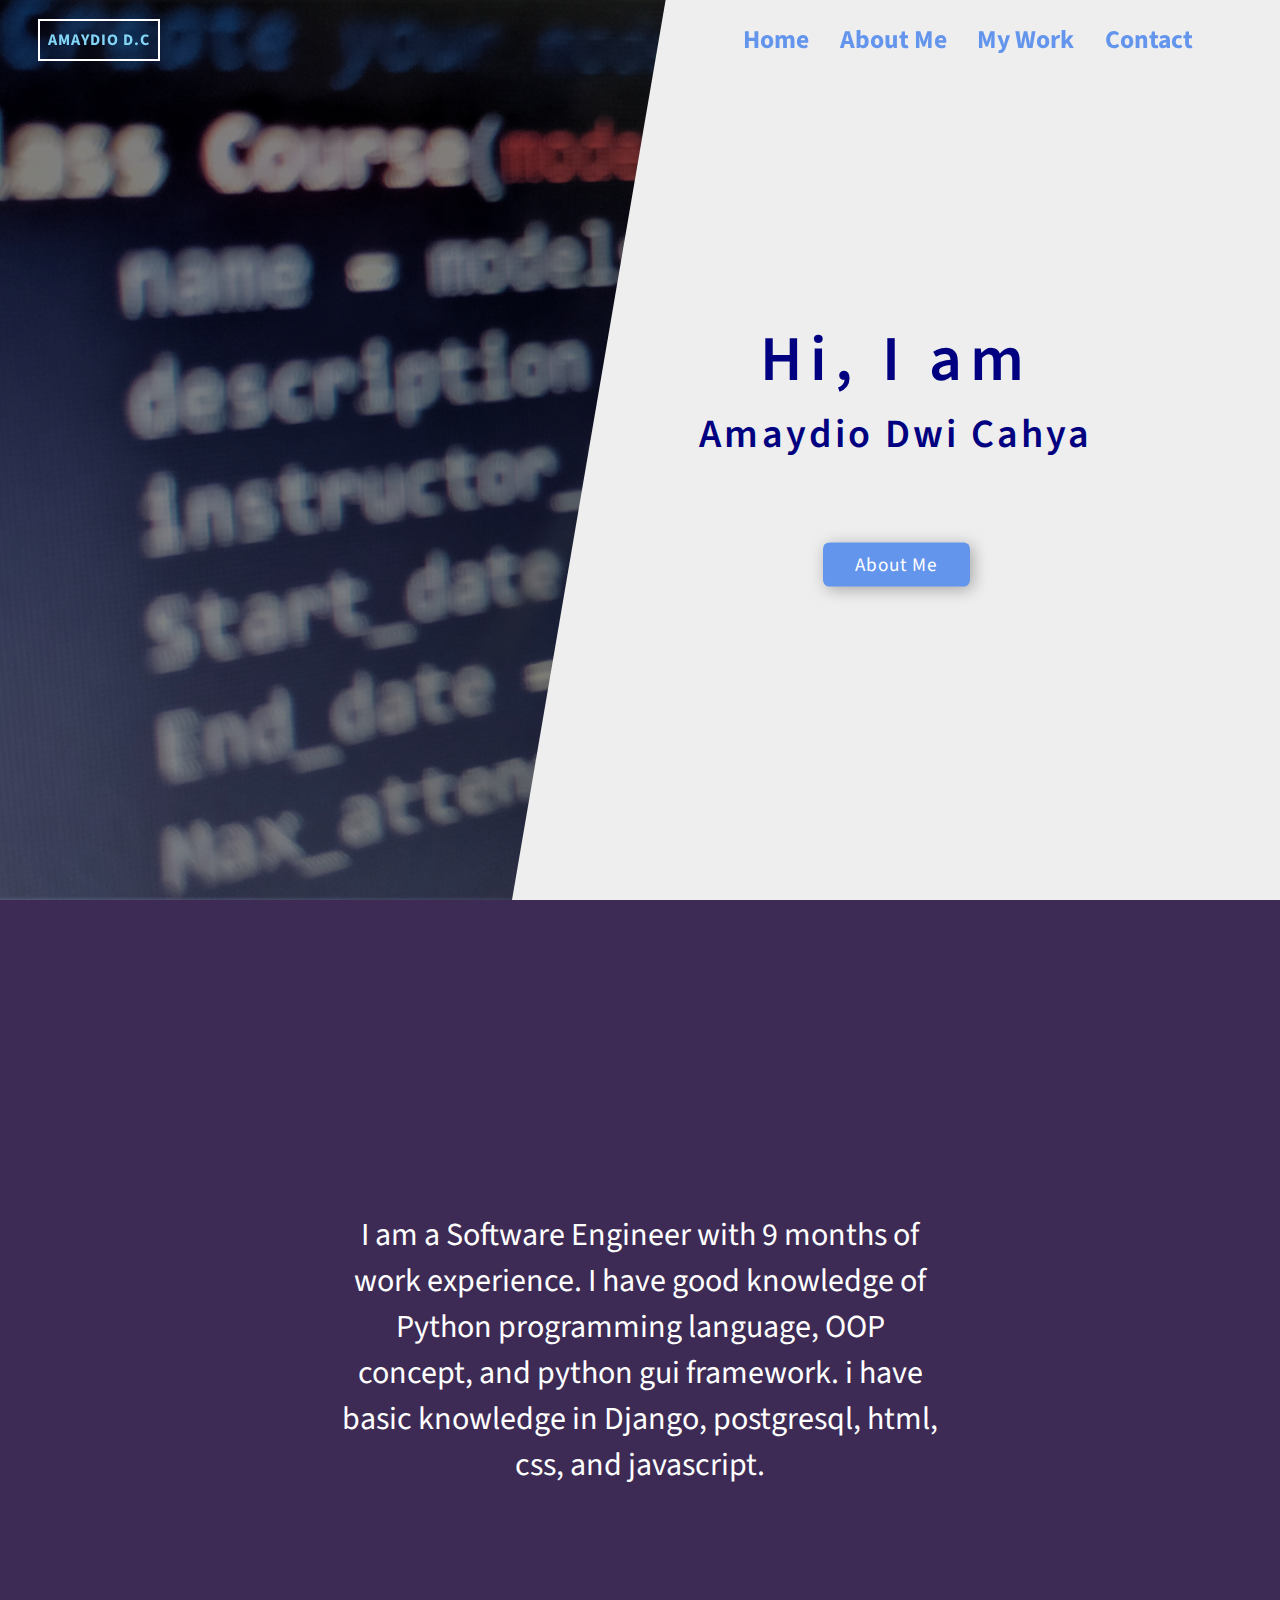
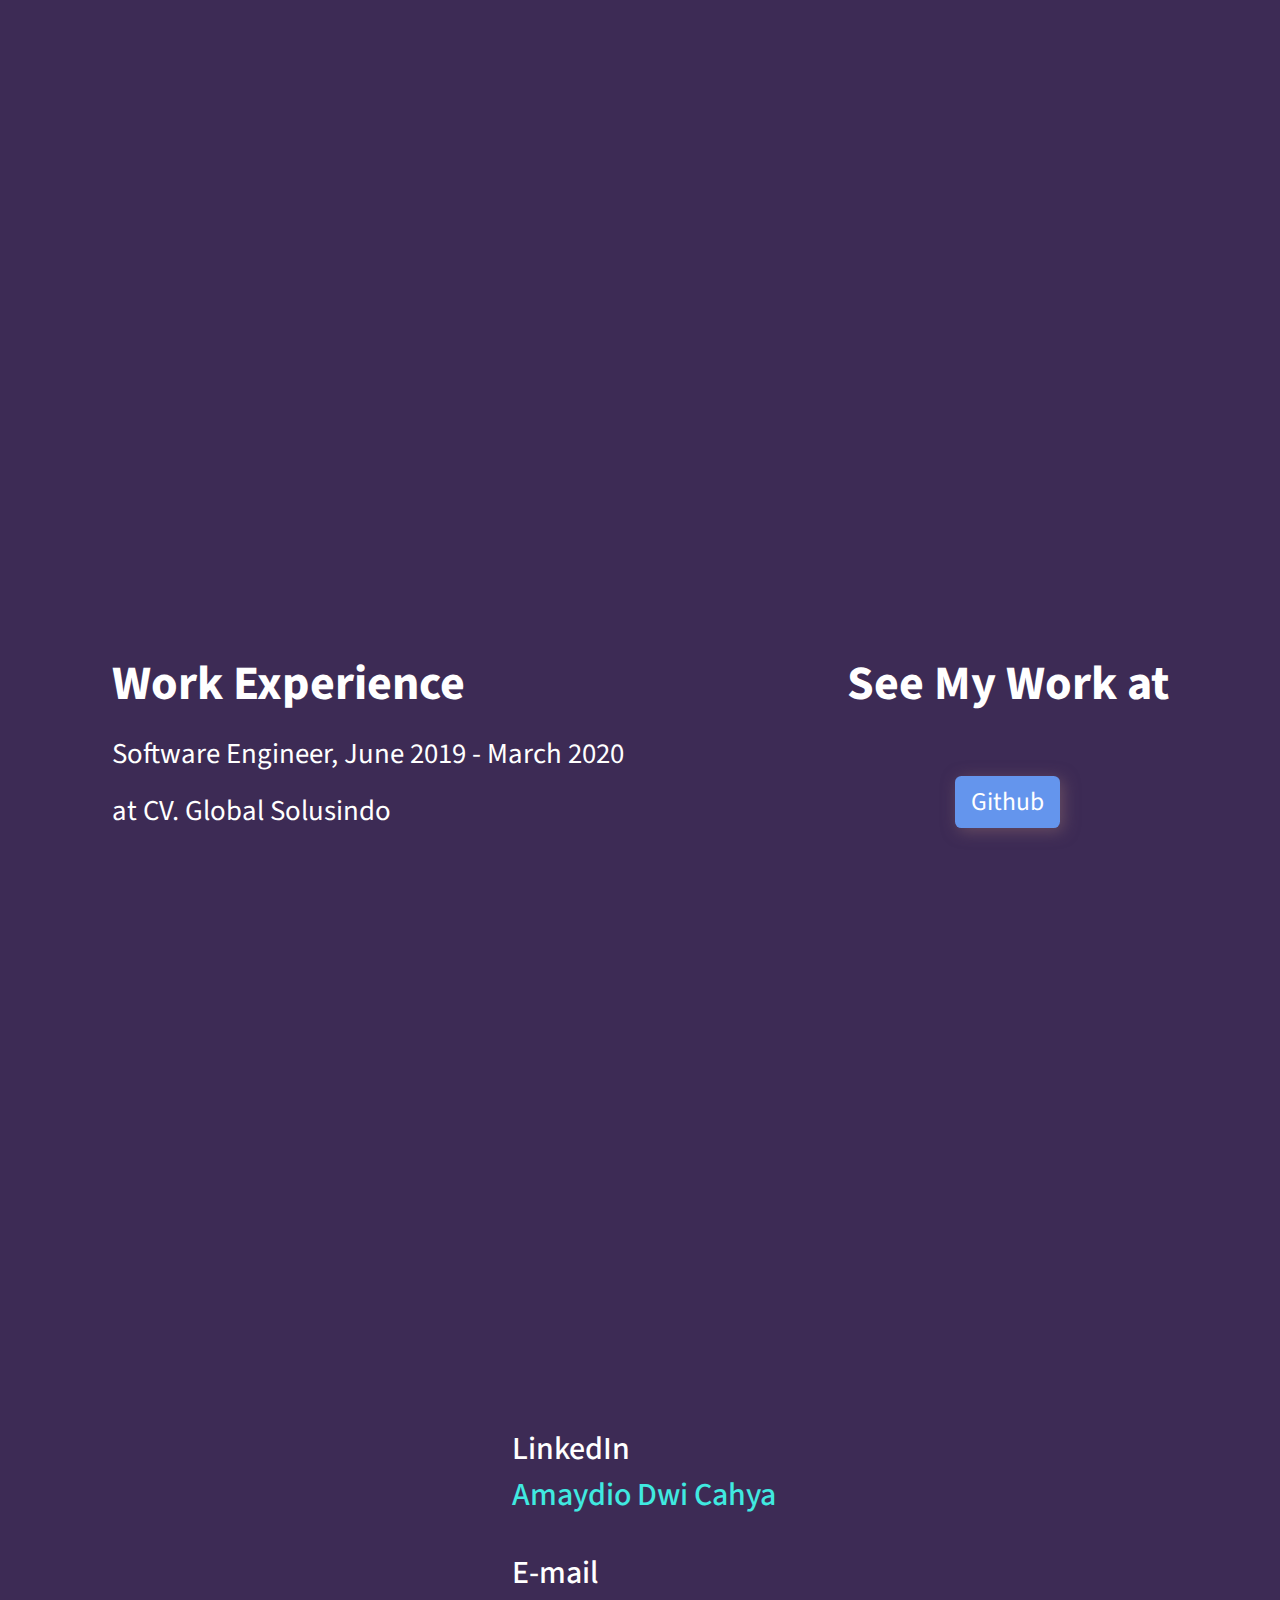
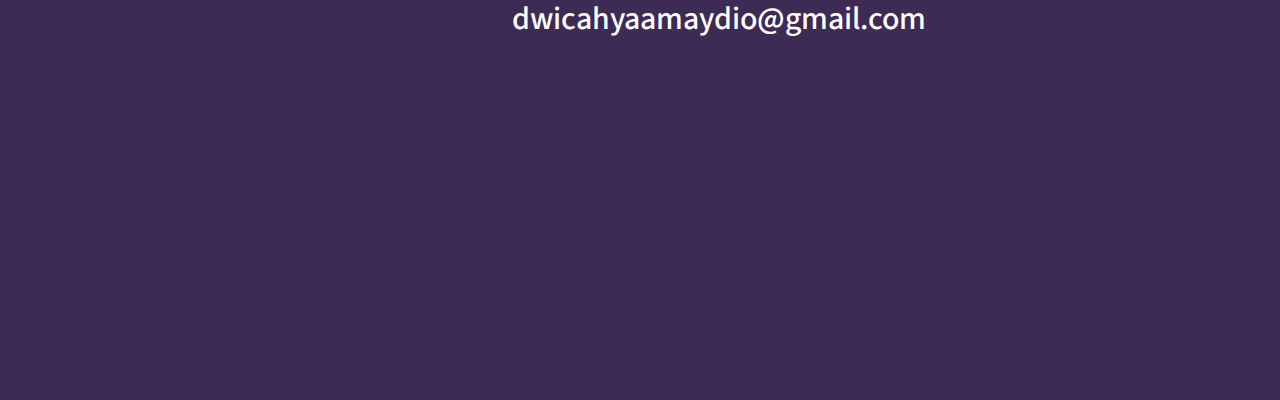
<file: index.html>
<!DOCTYPE html>
<html lang="en">
<head>
    <meta charset="UTF-8">
    <meta name="viewport" content="width=device-width, initial-scale=1.0">
    <title>Amaydio Dwi Cahya</title>
    <link rel="stylesheet" href="style.css">
    <link href="https://fonts.googleapis.com/css?family=Source+Sans+Pro&display=swap" rel="stylesheet">
</head>
<body>
    <header>
        <nav class="navigate">
            <div class="logo">
                <a href="#home">Amaydio D.C</a>
            </div>
            <div class="menu">
                <span class="bar">
                </span>
            </div>
            <ul class="oplist">
                <li class="opitem">
                    <a href="#home" class="link">Home</a>
                </li>
                <li class="opitem">
                    <a href="#about" class="link">About Me</a>
                </li>
                <li class="opitem">
                    <a href="#mywork" class="link">My Work</a>
                </li>
                <li class="opitem">
                    <a href="#contact" class="link">Contact</a>
                </li>
            </ul>      
        </nav>
    </header>
    <section id="home" class="headline">
        <div class="clip">
            <div class="mainhead">
                <h1 class="greet"> Hi, I am</h1>
                <h1 class="name">Amaydio Dwi Cahya</h1>
                <a href="#about" class="cta-btn">about me</a>
            </div>
        </div>
    </section>
    <section id="about">
        <p>I am a Software Engineer with 9 months of work experience. I have good knowledge
            of Python programming language, OOP concept, and python gui framework.
            i have basic knowledge in Django, postgresql, html, css, and javascript.
        </p>
    </section>
    <section id="mywork">
        <div class="container">
            <div class="exp">
                <h2>Work Experience</h2>
                <p>Software Engineer, June 2019 - March 2020</p>
                <p>at CV. Global Solusindo</p>
            </div>
            <div class="ref">
                <p>See My Work at</p>
                <a href="http://github.com/tjahdja"> Github </a>
            </div>
        </div>
    </section>
    <section id="contact">
        <div class="linkedin">
            <p>LinkedIn</p>
            <a href="http://linkedin.com/in/amaydio">Amaydio Dwi Cahya</a>
        </div>
        <div class="email">
            <p class="Ecap">E-mail</p>
            <p>dwicahyaamaydio@gmail.com</p>
        </div>
    </section>
</body>
</html>
</file>
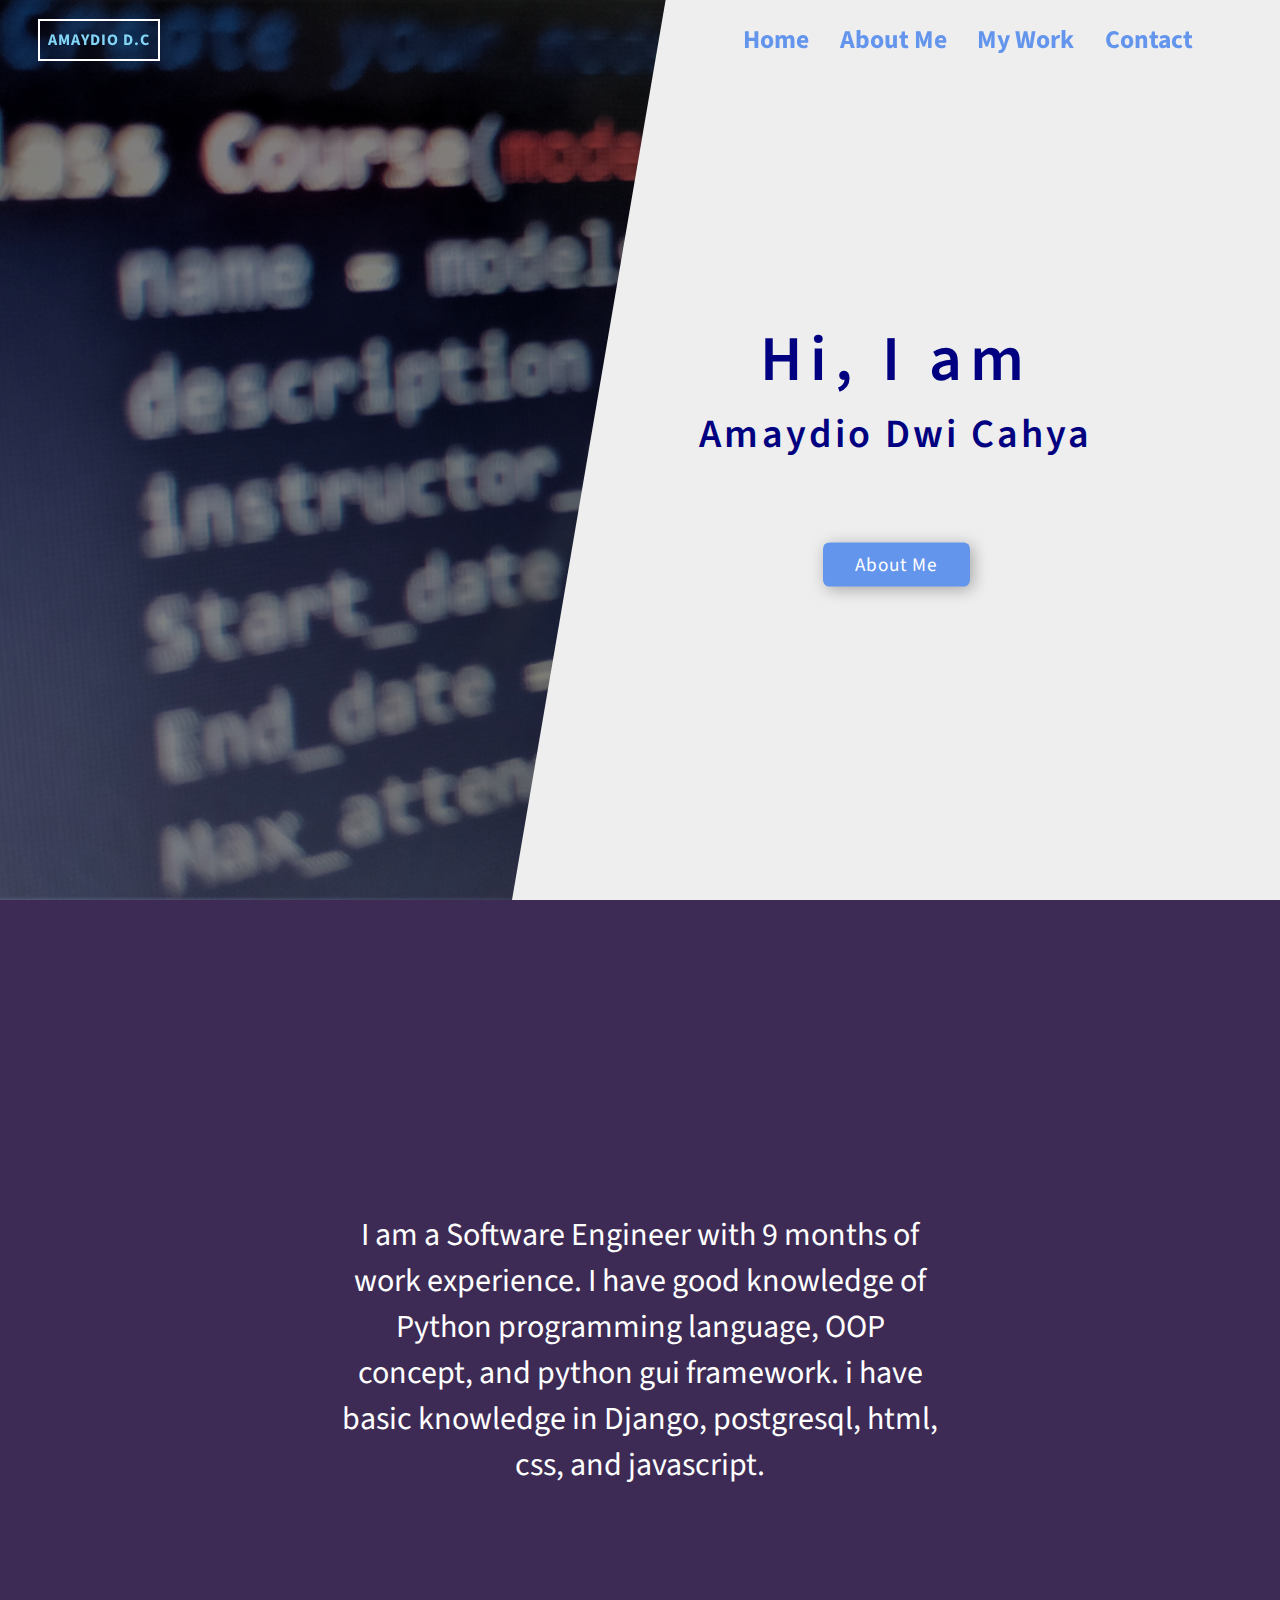
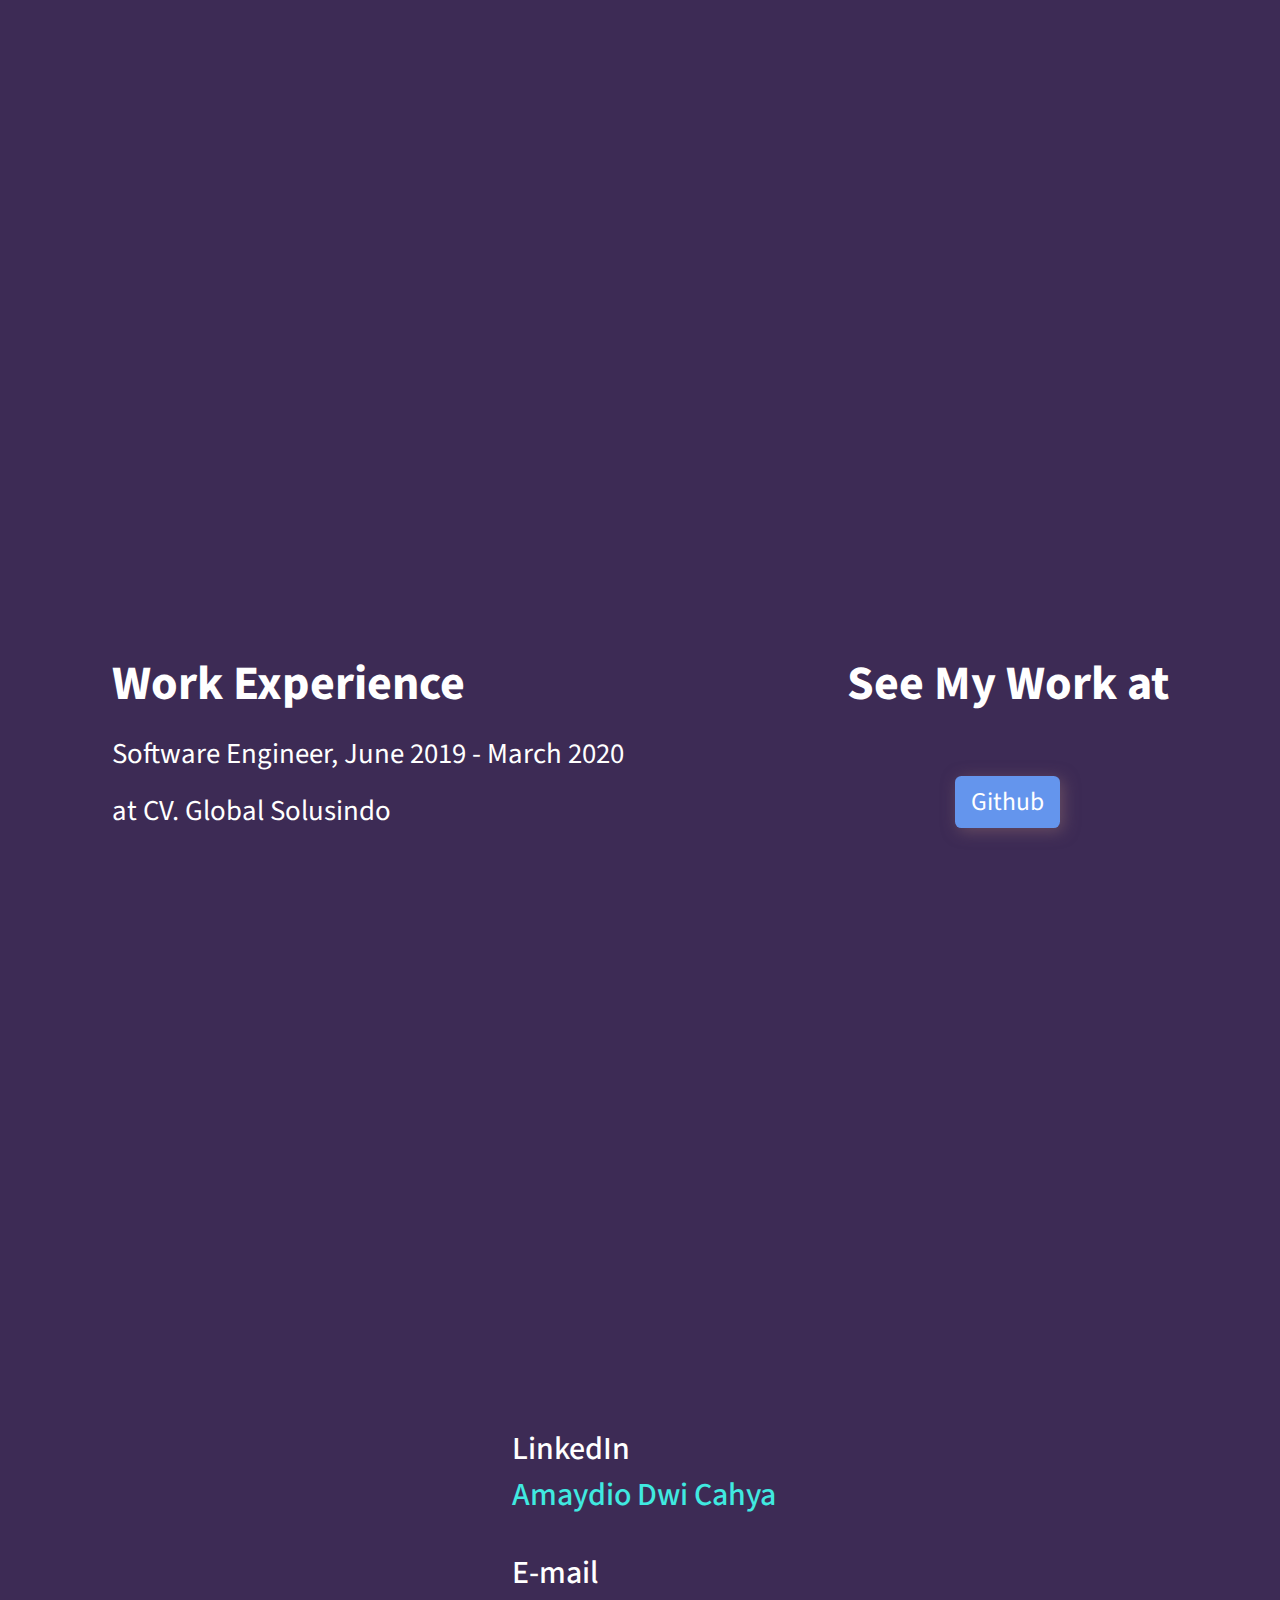
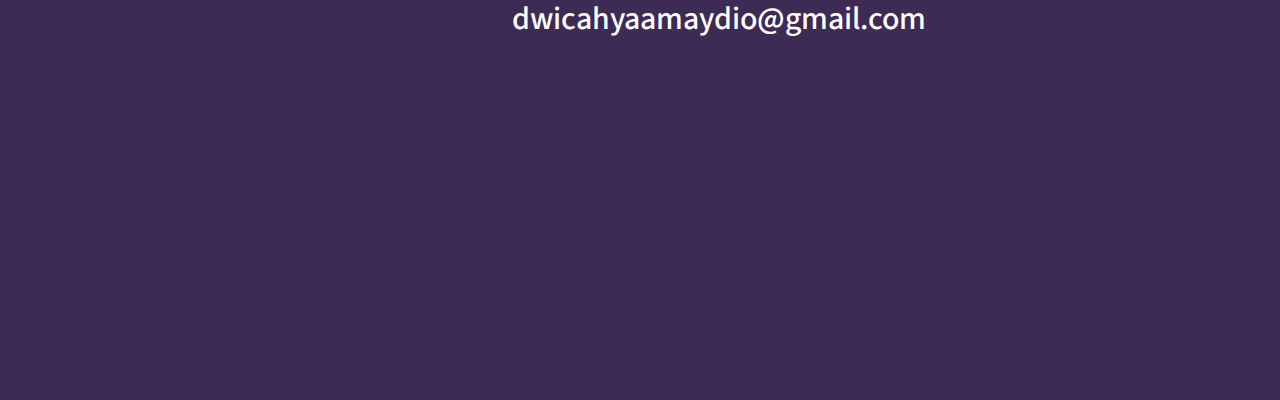
<file: main.html>
<!DOCTYPE html>
<html lang="en">
<head>
    <meta charset="UTF-8">
    <meta name="viewport" content="width=device-width, initial-scale=1.0">
    <title>Amaydio Dwi Cahya</title>
    <link rel="stylesheet" href="style.css">
    <link href="https://fonts.googleapis.com/css?family=Source+Sans+Pro&display=swap" rel="stylesheet">
</head>
<body>
    <header>
        <nav class="navigate">
            <div class="logo">
                <a href="main.html">Amaydio D.C</a>
            </div>
            <div class="menu">
                <span class="bar">
                </span>
            </div>
            <ul class="oplist">
                <li class="opitem">
                    <a href="#home" class="link">Home</a>
                </li>
                <li class="opitem">
                    <a href="#about" class="link">About Me</a>
                </li>
                <li class="opitem">
                    <a href="#mywork" class="link">My Work</a>
                </li>
                <li class="opitem">
                    <a href="#contact" class="link">Contact</a>
                </li>
            </ul>      
        </nav>
    </header>
    <section id="home" class="headline">
        <div class="clip">
            <div class="mainhead">
                <h1 class="greet"> Hi, I am</h1>
                <h1 class="name">Amaydio Dwi Cahya</h1>
                <a href="#about" class="cta-btn">about me</a>
            </div>
        </div>
    </section>
    <script>
        const navigate = document.querySelector('.navigate');
        const menu = document.querySelector('.menu');

        menu.addEventListener('click', function(){
            navigate.classList.toggle('open');
        });
    </script>
    <section id="about">
        <p>I am a Software Engineer with 9 months of work experience. I have good knowledge
            of Python programming language, OOP concept, and python gui framework.
            i have basic knowledge in Django, postgresql, html, css, and javascript.
        </p>
    </section>
    <section id="mywork">
        <div class="container">
            <div class="exp">
                <h2>Work Experience</h2>
                <p>Software Engineer, June 2019 - March 2020</p>
                <p>at CV. Global Solusindo</p>
            </div>
            <div class="ref">
                <p>See My Work at</p>
                <a href="http://github.com/tjahdja"> Github </a>
            </div>
        </div>
    </section>
    <section id="contact">
        <div class="linkedin">
            <p>LinkedIn</p>
            <a href="http://linkedin.com/in/amaydio">Amaydio Dwi Cahya</a>
        </div>
        <div class="email">
            <p class="Ecap">E-mail</p>
            <p>dwicahyaamaydio@gmail.com</p>
        </div>
    </section>
</body>
</html>
</file>
<file: style.css>
*{
    margin: 0;
    padding: 0;
    box-sizing: border-box;
}
html{
    font-family: 'Source Sans Pro',sans-serif;
    scroll-behavior: smooth;
}
body{
    overflow-x: hidden;
}
header{
    width: 100%;
    position: absolute;
    top: 0;
    left: 0;
    z-index: 1000;
}
section{
    position: relative;
    display: flex;
    width: 100%;
    min-height: 100vh;
    flex-grow: column wrap;
    align-items: center;
    justify-content: center;
}
.navigate{
    position: fixed;
    width: 100%;
    height: 5rem;
    padding: 0 2.5rem;
    display: flex;
    align-items: center;
    justify-content: space-between;
}
.logo a{
    font-size: 1rem;
    color: rgb(132, 214, 247);
    font-weight: bold;
    text-decoration: none;
    text-transform: uppercase;
    letter-spacing: 1px;
    outline: 2px solid white;
    padding: .5rem .5rem;
}
.oplist{
    width: 30rem;
    top: 0;
    right: 0;
    margin-right: 2rem;
    display: flex;
    flex-direction: row;
    align-items: center;
    justify-content: space-around;
    transition: transform .5s;
}
.opitem{
    list-style: none;
}
.link{
    text-decoration: none;
    display: block;
    color: cornflowerblue;
    font-size: 1.6rem;
    font-weight: 700;
    padding: .5rem;
    transition: all .5s;
}
.link:hover{
    color: black;
    border-radius: .4rem;
    background-color: cornflowerblue;
}
.headline{
    width: 100%;
    height: 100vh;
    background: url('bg3.jpg') center no-repeat;
    background-size: cover;
    position: relative;
}
.headline::after{
    content: '';
    position: absolute;
    width: inherit;
    height: inherit;
    top: 0;
    left: 0;
    background-color: rgba(0, 0, 0, .5);
}
.clip{
    width: 60%;
    height: inherit;
    background-color: #eee;
    position: absolute;
    top: 0;
    right: 0;
    clip-path: polygon(20% 0, 100% 0, 100% 100%, 0 100%);
    z-index: 1;
}
.mainhead{
    width: 100;
    position: absolute;
    top: 50%;
    left: 50%;
    transform: translate(-50%, -50%);
    text-align: center;
    color: navy;
    padding: 1rem;
    z-index: 20;
}
.greet{
    font-size: 4rem;
    font-weight: 600;
    letter-spacing: .5rem;
}
.name{
    font-size: 2.5rem;
    width: 500px;
    font-weight: 600;
    letter-spacing: .2rem;
}
.cta-btn{
    display: inline-block;
    text-transform: capitalize;
    font-size: 1.2rem;
    letter-spacing: 1px;
    text-decoration: none;
    color: #fff;
    background-color: cornflowerblue;
    padding: .5rem 2rem;
    margin-top: 5rem;
    border-radius: .4rem;
    box-shadow: 3px 3px 1rem rgba(0, 0, 0, .3);
    position: relative;
}
#about,
#mywork,
#contact{
    color: white;
    background-color: rgb(61, 43, 85);
}
#about p{
    font-size: 2rem;
    width: 600px;
    text-align: center;
}
.container{
    display: flex;
    flex-direction: row;
    justify-content: space-around;
    width: 100%;
    height: 100vh;
}
.exp,
.ref{
    position: relative;
    color: #fff;
    left: 0;
    top: 50%;
}
.ref{
    text-align: center;
}
.exp h2,
.ref p{
    font-size: 3rem;
    font-weight: 700;
}
.exp p{
    margin-top: 1rem;
    font-size: 1.8rem;
}
.ref p{
    margin-bottom: 2rem;
}
.ref a{
    display: inline-block;
    font-size: 1.6rem;
    text-decoration: none;
    color: #fff;
    background-color: cornflowerblue;
    padding: .5rem 1rem;
    margin-top: 1.6rem;
    border-radius: .4rem;
    box-shadow: 3px 3px 1rem rgba(148, 111, 111, 0.5);
}
#contact{
    display: flex;
    flex-direction: column;
    align-items: flex-start;
    width: 100%;
    height: 100vh;
}
.linkedin,
.email{
    position: relative;
    left: 40%;
    font-size: 2rem;
    font-weight: 500;
    margin-bottom: 2rem;
}
.linkedin a{
    text-decoration: none;
    color: rgb(64, 233, 224);
}
@media screen and (max-width:760px){
    .clip{
        width: 100%;
        height: 75vh;
        clip-path: polygon(0 0, 100% 0, 100% 100%, 0 60%);
    }
    .logo a{
        font-size: .8rem;
        outline-color: black;
    }
    .cta-btn{
        font-size: .8rem;
        margin-top: 2rem;
    }
    .greet{
        font-size: 3rem;
    }
    .name{
        font-size: 1rem;
    }
    .oplist{
        width: 10rem;
    }
    .link{
        font-size: .5rem;
    }
    #about p{
        font-size: 1rem;
        width: 200px;
        text-align: center;
    }
    .container{
        display: flex;
        flex-direction: column;
        justify-content: center;
    }
    .exp,
    .ref{
        top: 0;
        left: 80px;
    }
    .exp h2,
    .ref p{
        font-size: 1.4rem;
        font-weight: 300;
    }
    .ref{
        text-align: left;
    }
    .exp p,
    .ref a{
        font-size: .8rem;
        font-weight: 300;
    }
    .exp p{
        margin-bottom: 1rem;
    }
    .ref p{
        margin-bottom: .2rem;
    }
    .ref a{
        margin-top: .6rem;
    }
    
    
}
</file>
